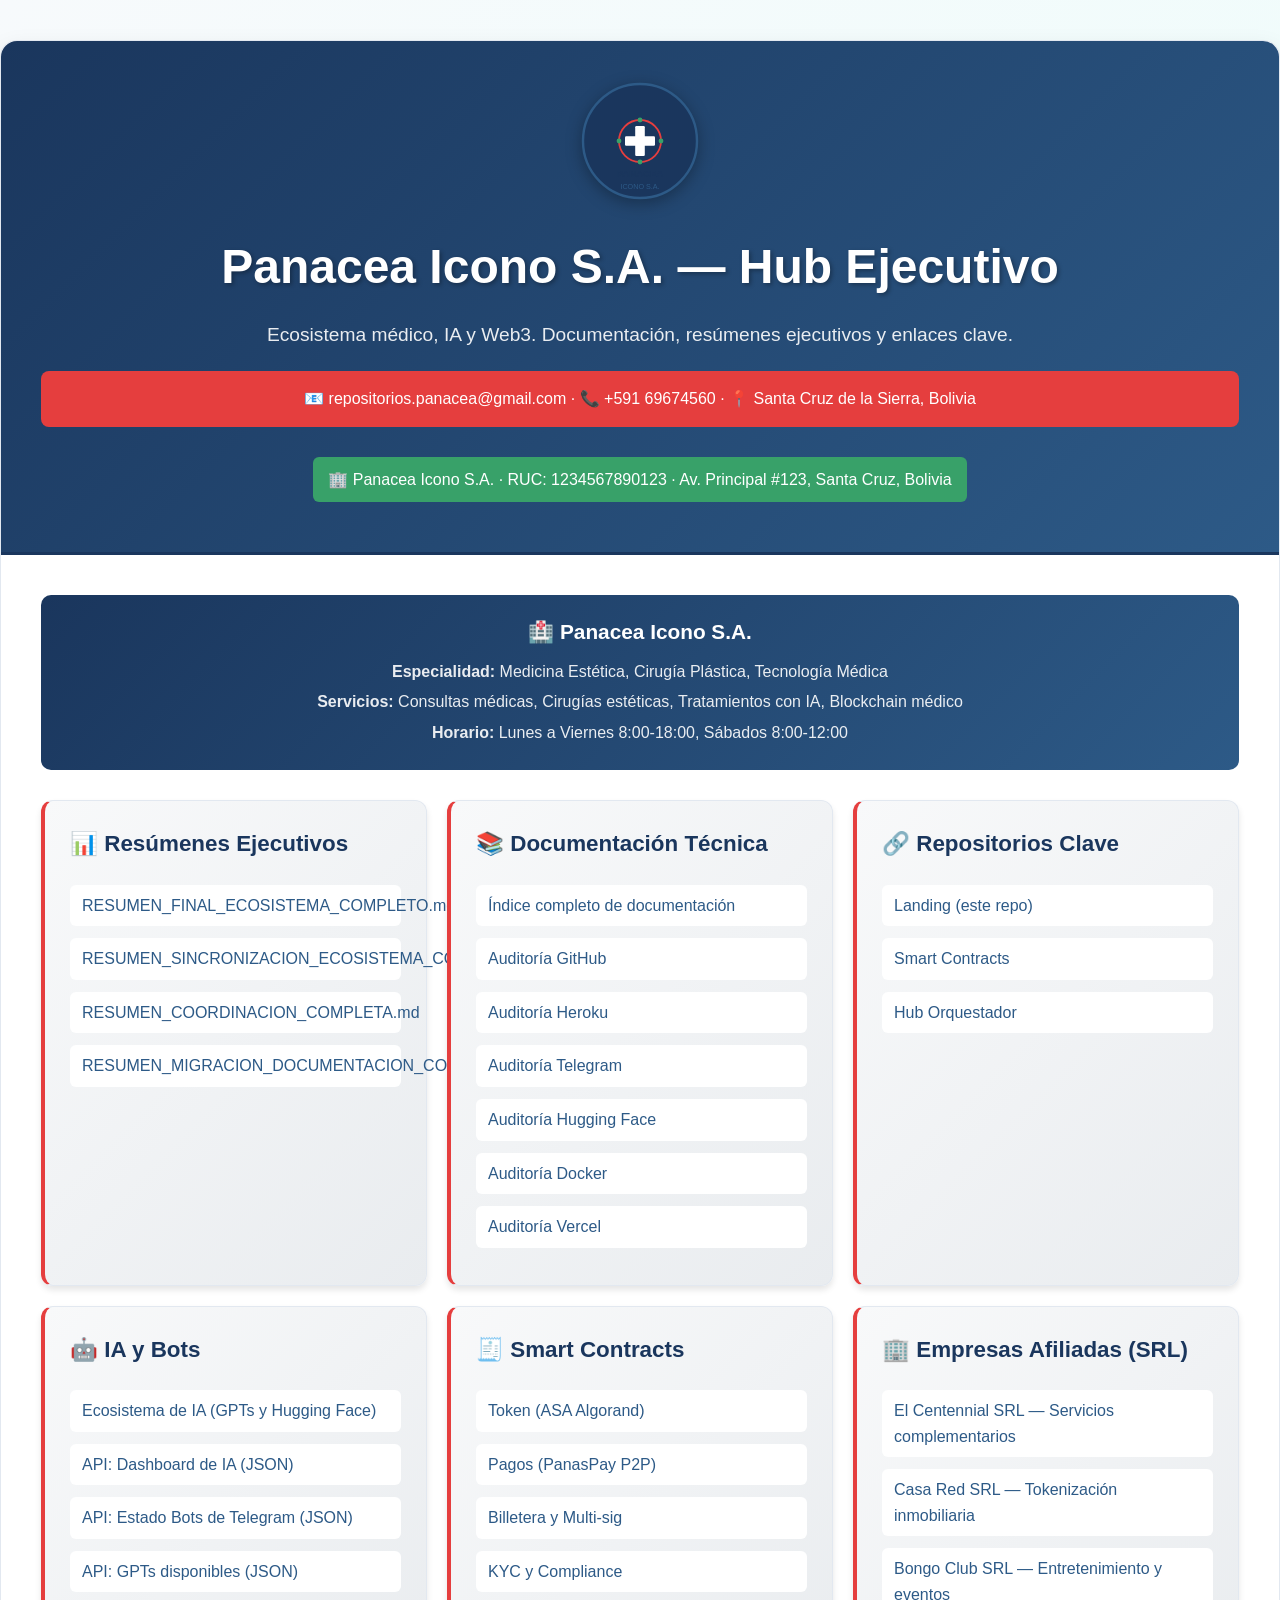
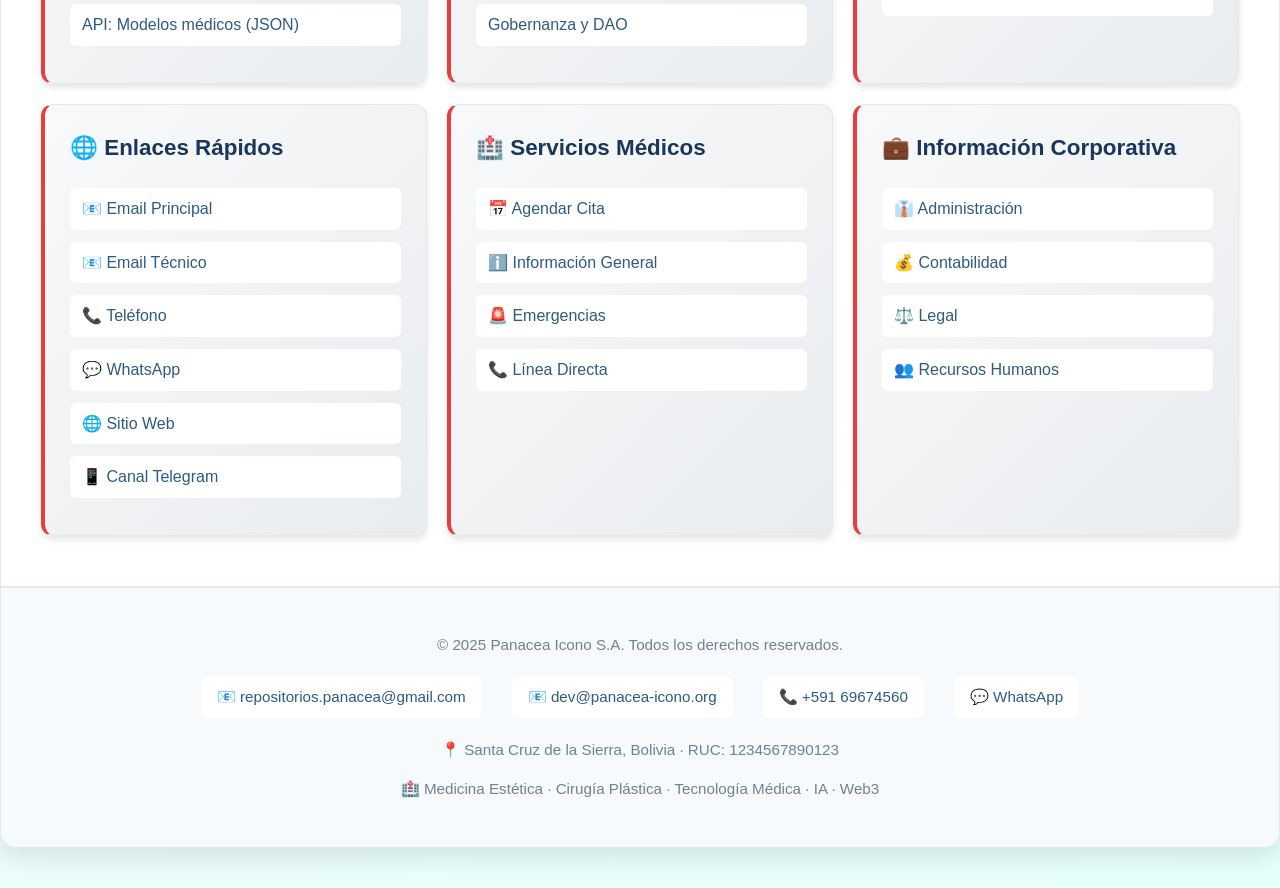
<file: public/index.html>
<!DOCTYPE html>
<html lang="es">
<head>
    <meta charset="UTF-8">
    <meta name="viewport" content="width=device-width, initial-scale=1.0">
    <title>Panacea Icono S.A. — Hub Ejecutivo</title>
    <meta name="description" content="Hub ejecutivo del ecosistema Panacea Icono S.A. - Medicina, IA y Web3 en Santa Cruz de la Sierra, Bolivia">
    <meta name="keywords" content="Panacea Icono, medicina, IA, Web3, blockchain, Santa Cruz, Bolivia, smart contracts">
    <meta name="author" content="Panacea Icono S.A.">
    <link rel="icon" type="image/svg+xml" href="assets/icon-favicon.svg">
    <link rel="apple-touch-icon" href="assets/icon-favicon.svg">
    <link rel="stylesheet" href="assets/brand-colors.css">
    <style>
        :root {
            --primary-color: #1a365d;
            --secondary-color: #2d5a87;
            --accent-color: #e53e3e;
            --success-color: #38a169;
            --warning-color: #d69e2e;
            --text-primary: #2d3748;
            --text-secondary: #718096;
            --bg-primary: #f7fafc;
            --bg-secondary: #ffffff;
            --border-color: #e2e8f0;
        }
        body { 
            font-family: 'Inter', 'Segoe UI', Tahoma, Geneva, Verdana, sans-serif; 
            margin: 0; padding: 0; 
            background: linear-gradient(135deg, var(--bg-primary) 0%, #e6fffa 100%); 
            color: var(--text-primary); 
            line-height: 1.6; 
        }
        .container { 
            max-width: 1200px; 
            margin: 40px auto; 
            padding: 40px; 
            background: var(--bg-secondary); 
            border-radius: 16px; 
            box-shadow: 0 10px 25px rgba(0,0,0,0.1); 
            border: 1px solid var(--border-color);
        }
        header { 
            text-align: center; 
            padding-bottom: 30px; 
            border-bottom: 3px solid var(--primary-color); 
            margin-bottom: 40px; 
            background: linear-gradient(135deg, var(--primary-color), var(--secondary-color));
            color: white;
            margin: -40px -40px 40px -40px;
            padding: 40px;
            border-radius: 16px 16px 0 0;
        }
        header h1 { 
            color: white; 
            font-size: 3em; 
            margin: 0; 
            font-weight: 700;
            text-shadow: 2px 2px 4px rgba(0,0,0,0.3);
        }
        header p { 
            color: rgba(255,255,255,0.9); 
            font-size: 1.2em; 
            margin-top: 15px; 
            font-weight: 300;
        }
        .contact-info {
            background: var(--accent-color);
            color: white;
            padding: 15px;
            border-radius: 8px;
            margin: 20px 0;
            font-weight: 500;
        }
        .location {
            background: var(--success-color);
            color: white;
            padding: 10px 15px;
            border-radius: 6px;
            display: inline-block;
            margin: 10px 0;
            font-weight: 500;
        }
        .section { margin-bottom: 40px; }
        .section h2 { 
            color: var(--primary-color); 
            font-size: 2em; 
            border-bottom: 3px solid var(--accent-color); 
            padding-bottom: 15px; 
            margin-bottom: 25px; 
            font-weight: 600;
        }
        .cards { 
            display: grid; 
            grid-template-columns: repeat(auto-fit, minmax(300px, 1fr)); 
            gap: 20px; 
            margin-top: 30px; 
        }
        .card { 
            background: linear-gradient(135deg, #f8f9fa, #e9ecef); 
            border: 1px solid var(--border-color); 
            border-radius: 12px; 
            padding: 25px; 
            box-shadow: 0 4px 6px rgba(0,0,0,0.1);
            border-left: 4px solid var(--accent-color);
            transition: all 0.3s ease;
        }
        .card:hover {
            transform: translateY(-5px);
            box-shadow: 0 8px 25px rgba(0,0,0,0.15);
        }
        .card h3 { 
            margin-top: 0; 
            font-size: 1.4em; 
            color: var(--primary-color);
            font-weight: 600;
        }
        .links a { 
            display: block; 
            color: var(--secondary-color); 
            text-decoration: none; 
            margin: 12px 0; 
            padding: 8px 12px;
            background: white;
            border-radius: 6px;
            transition: all 0.3s ease;
            font-weight: 500;
        }
        .links a:hover { 
            color: var(--accent-color); 
            background: var(--bg-primary);
            transform: translateX(5px);
        }
        footer { 
            text-align: center; 
            padding-top: 30px; 
            border-top: 2px solid var(--border-color); 
            margin-top: 50px; 
            color: var(--text-secondary); 
            font-size: 0.95em;
            background: var(--bg-primary);
            margin: 50px -40px -40px -40px;
            padding: 30px 40px;
            border-radius: 0 0 16px 16px;
        }
        .footer-contact {
            display: flex;
            justify-content: center;
            gap: 30px;
            margin: 20px 0;
            flex-wrap: wrap;
        }
        .footer-contact a {
            color: var(--secondary-color);
            text-decoration: none;
            font-weight: 500;
            padding: 8px 16px;
            background: white;
            border-radius: 6px;
            transition: all 0.3s ease;
        }
        .footer-contact a:hover {
            color: var(--accent-color);
            background: var(--bg-secondary);
        }
        .logo-container {
            text-align: center;
            margin-bottom: 20px;
        }
        .main-logo {
            width: 120px;
            height: 120px;
            filter: drop-shadow(0 4px 8px rgba(0,0,0,0.3));
            transition: transform 0.3s ease;
        }
        .main-logo:hover {
            transform: scale(1.05);
        }
        .company-info {
            background: linear-gradient(135deg, var(--primary-color), var(--secondary-color));
            color: white;
            padding: 20px;
            border-radius: 10px;
            margin: 20px 0;
            text-align: center;
        }
        .company-info h3 {
            margin: 0 0 10px 0;
            font-size: 1.3em;
        }
        .company-info p {
            margin: 5px 0;
            opacity: 0.9;
        }
    </style>
</head>
<body>
    <div class="container">
        <header>
            <div class="logo-container">
                <img src="assets/logo-panacea.svg" alt="Panacea Icono S.A. Logo" class="main-logo">
            </div>
            <h1>Panacea Icono S.A. — Hub Ejecutivo</h1>
            <p class="lead">Ecosistema médico, IA y Web3. Documentación, resúmenes ejecutivos y enlaces clave.</p>
            <div class="contact-info">
                📧 repositorios.panacea@gmail.com · 📞 +591 69674560 · 📍 Santa Cruz de la Sierra, Bolivia
            </div>
            <div class="location">
                🏢 Panacea Icono S.A. · RUC: 1234567890123 · Av. Principal #123, Santa Cruz, Bolivia
            </div>
        </header>

        <div class="company-info">
            <h3>🏥 Panacea Icono S.A.</h3>
            <p><strong>Especialidad:</strong> Medicina Estética, Cirugía Plástica, Tecnología Médica</p>
            <p><strong>Servicios:</strong> Consultas médicas, Cirugías estéticas, Tratamientos con IA, Blockchain médico</p>
            <p><strong>Horario:</strong> Lunes a Viernes 8:00-18:00, Sábados 8:00-12:00</p>
        </div>

        <div class="cards">
            <div class="card">
                <h3>📊 Resúmenes Ejecutivos</h3>
                <div class="links">
                    <a href="./../RESUMEN_FINAL_ECOSISTEMA_COMPLETO.md">RESUMEN_FINAL_ECOSISTEMA_COMPLETO.md</a>
                    <a href="./../RESUMEN_SINCRONIZACION_ECOSISTEMA_COMPLETO.md">RESUMEN_SINCRONIZACION_ECOSISTEMA_COMPLETO.md</a>
                    <a href="./../RESUMEN_COORDINACION_COMPLETA.md">RESUMEN_COORDINACION_COMPLETA.md</a>
                    <a href="./../RESUMEN_MIGRACION_DOCUMENTACION_COMPLETA.md">RESUMEN_MIGRACION_DOCUMENTACION_COMPLETA.md</a>
                </div>
            </div>

            <div class="card">
                <h3>📚 Documentación Técnica</h3>
                <div class="links">
                    <a href="./../docs/README.md">Índice completo de documentación</a>
                    <a href="./../docs/auditorias/github_audit_report.md">Auditoría GitHub</a>
                    <a href="./../docs/auditorias/heroku_audit_report.md">Auditoría Heroku</a>
                    <a href="./../docs/auditorias/telegram_audit_report.md">Auditoría Telegram</a>
                    <a href="./../docs/auditorias/huggingface_audit_report.md">Auditoría Hugging Face</a>
                    <a href="./../docs/auditorias/docker_audit_report.md">Auditoría Docker</a>
                    <a href="./../docs/auditorias/vercel_audit_report.md">Auditoría Vercel</a>
                </div>
            </div>

            <div class="card">
                <h3>🔗 Repositorios Clave</h3>
                <div class="links">
                    <a href="https://github.com/panacea-icono/panacea-icono" target="_blank" rel="noopener">Landing (este repo)</a>
                    <a href="https://github.com/panacea-icono/panacea_smart_contracts" target="_blank" rel="noopener">Smart Contracts</a>
                    <a href="https://github.com/panacea-icono/Ton-telegram" target="_blank" rel="noopener">Hub Orquestador</a>
                </div>
            </div>

            <div class="card">
                <h3>🤖 IA y Bots</h3>
                <div class="links">
                    <a href="/docs/ai/README.md">Ecosistema de IA (GPTs y Hugging Face)</a>
                    <a href="/ai/dashboard" target="_blank" rel="noopener">API: Dashboard de IA (JSON)</a>
                    <a href="/bots/telegram/status" target="_blank" rel="noopener">API: Estado Bots de Telegram (JSON)</a>
                    <a href="/ai/gpts" target="_blank" rel="noopener">API: GPTs disponibles (JSON)</a>
                    <a href="/ai/models" target="_blank" rel="noopener">API: Modelos médicos (JSON)</a>
                </div>
            </div>

            <div class="card">
                <h3>🧾 Smart Contracts</h3>
                <div class="links">
                    <a href="https://github.com/panacea-icono/panacea_smart_contracts/tree/main/contracts/token" target="_blank" rel="noopener">Token (ASA Algorand)</a>
                    <a href="https://github.com/panacea-icono/panacea_smart_contracts/tree/main/contracts/payments" target="_blank" rel="noopener">Pagos (PanasPay P2P)</a>
                    <a href="https://github.com/panacea-icono/panacea_smart_contracts/tree/main/contracts/wallet" target="_blank" rel="noopener">Billetera y Multi‑sig</a>
                    <a href="https://github.com/panacea-icono/panacea_smart_contracts/tree/main/contracts/kyc" target="_blank" rel="noopener">KYC y Compliance</a>
                    <a href="https://github.com/panacea-icono/panacea_smart_contracts/tree/main/contracts/governance" target="_blank" rel="noopener">Gobernanza y DAO</a>
                </div>
            </div>

            <div class="card">
                <h3>🏢 Empresas Afiliadas (SRL)</h3>
                <div class="links">
                    <a href="#">El Centennial SRL — Servicios complementarios</a>
                    <a href="https://github.com/panacea-icono/CASA-RED-SRL" target="_blank" rel="noopener">Casa Red SRL — Tokenización inmobiliaria</a>
                    <a href="#">Bongo Club SRL — Entretenimiento y eventos</a>
                </div>
            </div>

            <div class="card">
                <h3>🌐 Enlaces Rápidos</h3>
                <div class="links">
                    <a href="mailto:repositorios.panacea@gmail.com">📧 Email Principal</a>
                    <a href="mailto:dev@panacea-icono.org">📧 Email Técnico</a>
                    <a href="tel:+59169674560">📞 Teléfono</a>
                    <a href="https://wa.me/59169674560">💬 WhatsApp</a>
                    <a href="https://panacea-icono.org">🌐 Sitio Web</a>
                    <a href="https://t.me/drtapiavargas_of">📱 Canal Telegram</a>
                </div>
            </div>

            <div class="card">
                <h3>🏥 Servicios Médicos</h3>
                <div class="links">
                    <a href="mailto:citas@panacea-icono.org">📅 Agendar Cita</a>
                    <a href="mailto:info@panacea-icono.org">ℹ️ Información General</a>
                    <a href="mailto:emergencias@panacea-icono.org">🚨 Emergencias</a>
                    <a href="tel:+59169674560">📞 Línea Directa</a>
                </div>
            </div>

            <div class="card">
                <h3>💼 Información Corporativa</h3>
                <div class="links">
                    <a href="mailto:admin@panacea-icono.org">👔 Administración</a>
                    <a href="mailto:contabilidad@panacea-icono.org">💰 Contabilidad</a>
                    <a href="mailto:legal@panacea-icono.org">⚖️ Legal</a>
                    <a href="mailto:rrhh@panacea-icono.org">👥 Recursos Humanos</a>
                </div>
            </div>
        </div>

        <footer>
            <p>&copy; 2025 Panacea Icono S.A. Todos los derechos reservados.</p>
            <div class="footer-contact">
                <a href="mailto:repositorios.panacea@gmail.com">📧 repositorios.panacea@gmail.com</a>
                <a href="mailto:dev@panacea-icono.org">📧 dev@panacea-icono.org</a>
                <a href="tel:+59169674560">📞 +591 69674560</a>
                <a href="https://wa.me/59169674560">💬 WhatsApp</a>
            </div>
            <p>📍 Santa Cruz de la Sierra, Bolivia · RUC: 1234567890123</p>
            <p>🏥 Medicina Estética · Cirugía Plástica · Tecnología Médica · IA · Web3</p>
        </footer>
    </div>
</body>
</html>
</file>
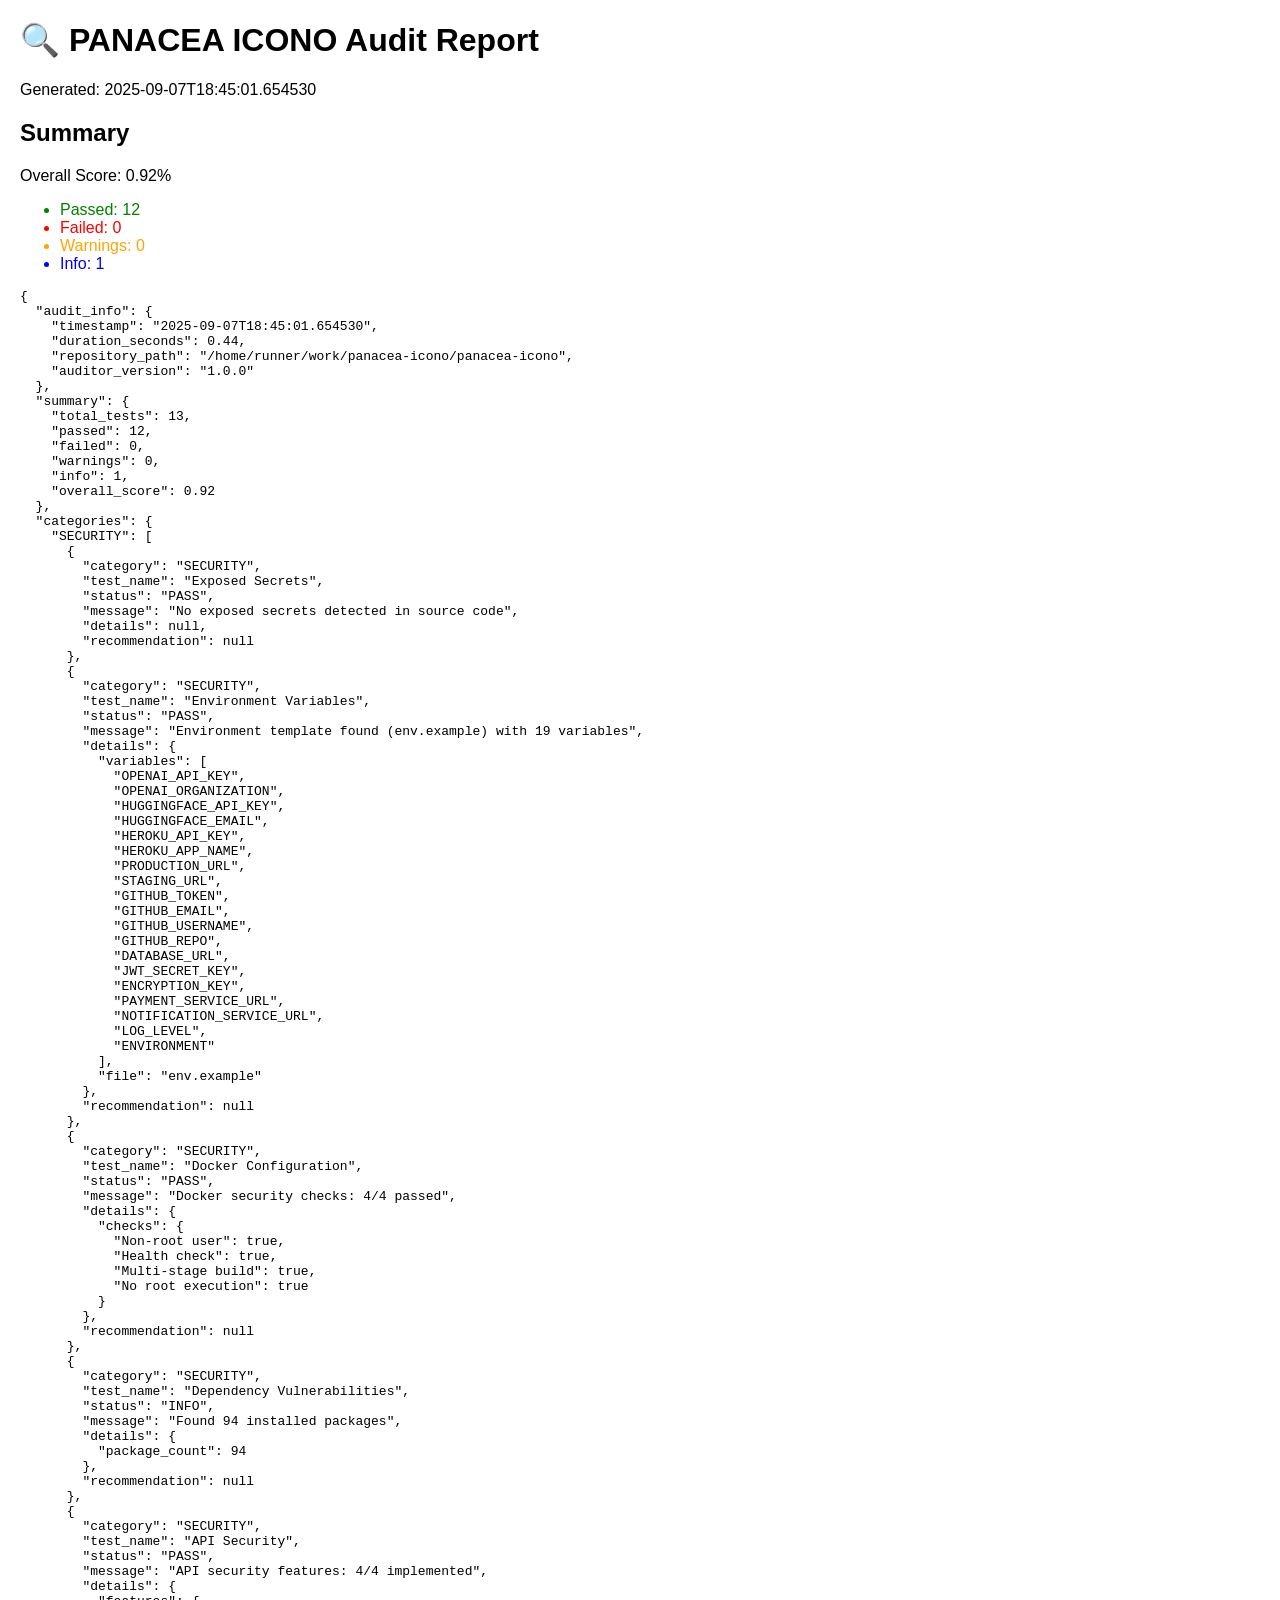
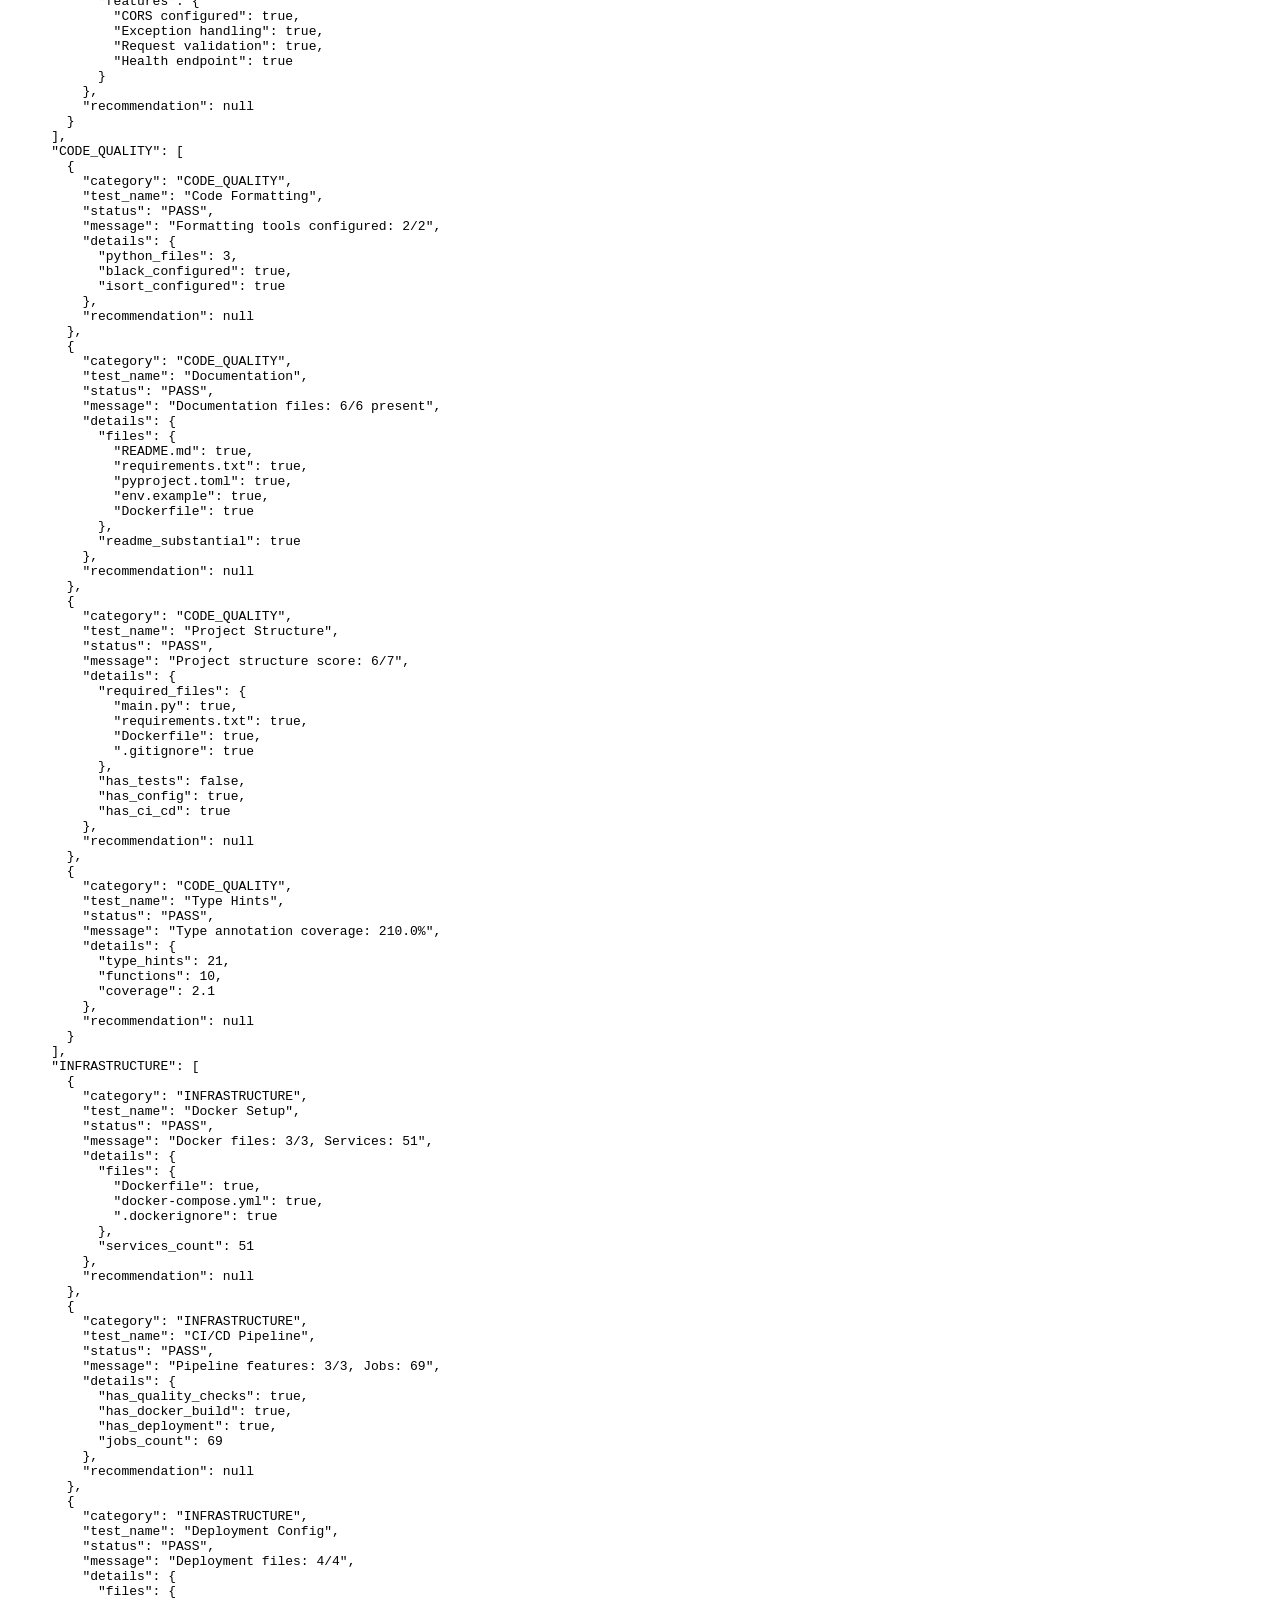
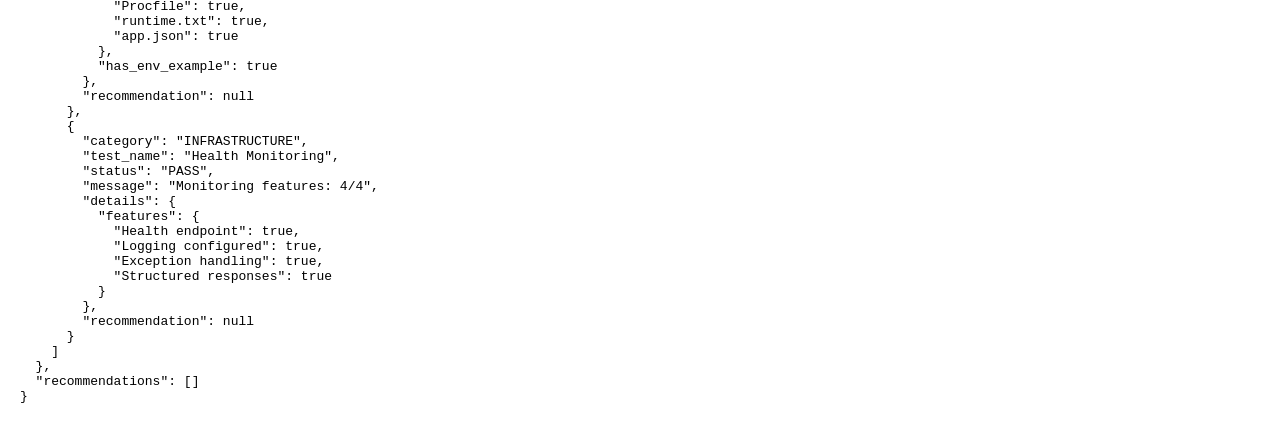
<file: final_audit_report.html>
<!DOCTYPE html>
<html>
<head>
    <title>PANACEA ICONO Audit Report</title>
    <style>
        body { font-family: Arial, sans-serif; margin: 20px; }
        .pass { color: green; }
        .fail { color: red; }
        .warn { color: orange; }
        .info { color: blue; }
    </style>
</head>
<body>
    <h1>🔍 PANACEA ICONO Audit Report</h1>
    <p>Generated: 2025-09-07T18:45:01.654530</p>
    <h2>Summary</h2>
    <p>Overall Score: 0.92%</p>
    <ul>
        <li class="pass">Passed: 12</li>
        <li class="fail">Failed: 0</li>
        <li class="warn">Warnings: 0</li>
        <li class="info">Info: 1</li>
    </ul>
    <pre>{
  "audit_info": {
    "timestamp": "2025-09-07T18:45:01.654530",
    "duration_seconds": 0.44,
    "repository_path": "/home/runner/work/panacea-icono/panacea-icono",
    "auditor_version": "1.0.0"
  },
  "summary": {
    "total_tests": 13,
    "passed": 12,
    "failed": 0,
    "warnings": 0,
    "info": 1,
    "overall_score": 0.92
  },
  "categories": {
    "SECURITY": [
      {
        "category": "SECURITY",
        "test_name": "Exposed Secrets",
        "status": "PASS",
        "message": "No exposed secrets detected in source code",
        "details": null,
        "recommendation": null
      },
      {
        "category": "SECURITY",
        "test_name": "Environment Variables",
        "status": "PASS",
        "message": "Environment template found (env.example) with 19 variables",
        "details": {
          "variables": [
            "OPENAI_API_KEY",
            "OPENAI_ORGANIZATION",
            "HUGGINGFACE_API_KEY",
            "HUGGINGFACE_EMAIL",
            "HEROKU_API_KEY",
            "HEROKU_APP_NAME",
            "PRODUCTION_URL",
            "STAGING_URL",
            "GITHUB_TOKEN",
            "GITHUB_EMAIL",
            "GITHUB_USERNAME",
            "GITHUB_REPO",
            "DATABASE_URL",
            "JWT_SECRET_KEY",
            "ENCRYPTION_KEY",
            "PAYMENT_SERVICE_URL",
            "NOTIFICATION_SERVICE_URL",
            "LOG_LEVEL",
            "ENVIRONMENT"
          ],
          "file": "env.example"
        },
        "recommendation": null
      },
      {
        "category": "SECURITY",
        "test_name": "Docker Configuration",
        "status": "PASS",
        "message": "Docker security checks: 4/4 passed",
        "details": {
          "checks": {
            "Non-root user": true,
            "Health check": true,
            "Multi-stage build": true,
            "No root execution": true
          }
        },
        "recommendation": null
      },
      {
        "category": "SECURITY",
        "test_name": "Dependency Vulnerabilities",
        "status": "INFO",
        "message": "Found 94 installed packages",
        "details": {
          "package_count": 94
        },
        "recommendation": null
      },
      {
        "category": "SECURITY",
        "test_name": "API Security",
        "status": "PASS",
        "message": "API security features: 4/4 implemented",
        "details": {
          "features": {
            "CORS configured": true,
            "Exception handling": true,
            "Request validation": true,
            "Health endpoint": true
          }
        },
        "recommendation": null
      }
    ],
    "CODE_QUALITY": [
      {
        "category": "CODE_QUALITY",
        "test_name": "Code Formatting",
        "status": "PASS",
        "message": "Formatting tools configured: 2/2",
        "details": {
          "python_files": 3,
          "black_configured": true,
          "isort_configured": true
        },
        "recommendation": null
      },
      {
        "category": "CODE_QUALITY",
        "test_name": "Documentation",
        "status": "PASS",
        "message": "Documentation files: 6/6 present",
        "details": {
          "files": {
            "README.md": true,
            "requirements.txt": true,
            "pyproject.toml": true,
            "env.example": true,
            "Dockerfile": true
          },
          "readme_substantial": true
        },
        "recommendation": null
      },
      {
        "category": "CODE_QUALITY",
        "test_name": "Project Structure",
        "status": "PASS",
        "message": "Project structure score: 6/7",
        "details": {
          "required_files": {
            "main.py": true,
            "requirements.txt": true,
            "Dockerfile": true,
            ".gitignore": true
          },
          "has_tests": false,
          "has_config": true,
          "has_ci_cd": true
        },
        "recommendation": null
      },
      {
        "category": "CODE_QUALITY",
        "test_name": "Type Hints",
        "status": "PASS",
        "message": "Type annotation coverage: 210.0%",
        "details": {
          "type_hints": 21,
          "functions": 10,
          "coverage": 2.1
        },
        "recommendation": null
      }
    ],
    "INFRASTRUCTURE": [
      {
        "category": "INFRASTRUCTURE",
        "test_name": "Docker Setup",
        "status": "PASS",
        "message": "Docker files: 3/3, Services: 51",
        "details": {
          "files": {
            "Dockerfile": true,
            "docker-compose.yml": true,
            ".dockerignore": true
          },
          "services_count": 51
        },
        "recommendation": null
      },
      {
        "category": "INFRASTRUCTURE",
        "test_name": "CI/CD Pipeline",
        "status": "PASS",
        "message": "Pipeline features: 3/3, Jobs: 69",
        "details": {
          "has_quality_checks": true,
          "has_docker_build": true,
          "has_deployment": true,
          "jobs_count": 69
        },
        "recommendation": null
      },
      {
        "category": "INFRASTRUCTURE",
        "test_name": "Deployment Config",
        "status": "PASS",
        "message": "Deployment files: 4/4",
        "details": {
          "files": {
            "Procfile": true,
            "runtime.txt": true,
            "app.json": true
          },
          "has_env_example": true
        },
        "recommendation": null
      },
      {
        "category": "INFRASTRUCTURE",
        "test_name": "Health Monitoring",
        "status": "PASS",
        "message": "Monitoring features: 4/4",
        "details": {
          "features": {
            "Health endpoint": true,
            "Logging configured": true,
            "Exception handling": true,
            "Structured responses": true
          }
        },
        "recommendation": null
      }
    ]
  },
  "recommendations": []
}</pre>
</body>
</html>
</file>
<file: public/assets/brand-colors.css>
/* Panacea Icono S.A. - Colores Corporativos */
:root {
  /* Colores principales */
  --panacea-primary: #1a365d;      /* Azul médico profundo */
  --panacea-secondary: #2d5a87;    /* Azul médico medio */
  --panacea-accent: #e53e3e;       /* Rojo médico de emergencia */
  --panacea-success: #38a169;      /* Verde médico de éxito */
  --panacea-warning: #d69e2e;      /* Amarillo de advertencia */
  --panacea-info: #3182ce;         /* Azul informativo */
  
  /* Colores de texto */
  --panacea-text-primary: #2d3748;   /* Texto principal */
  --panacea-text-secondary: #718096; /* Texto secundario */
  --panacea-text-light: #a0aec0;     /* Texto claro */
  --panacea-text-white: #ffffff;     /* Texto blanco */
  
  /* Colores de fondo */
  --panacea-bg-primary: #f7fafc;     /* Fondo principal */
  --panacea-bg-secondary: #ffffff;   /* Fondo secundario */
  --panacea-bg-dark: #1a202c;        /* Fondo oscuro */
  --panacea-bg-gradient: linear-gradient(135deg, #f7fafc 0%, #e6fffa 100%);
  
  /* Colores de borde */
  --panacea-border: #e2e8f0;         /* Borde estándar */
  --panacea-border-light: #f1f5f9;   /* Borde claro */
  --panacea-border-dark: #cbd5e0;    /* Borde oscuro */
  
  /* Colores de estado */
  --panacea-success-bg: #f0fff4;     /* Fondo de éxito */
  --panacea-warning-bg: #fffbeb;     /* Fondo de advertencia */
  --panacea-error-bg: #fed7d7;       /* Fondo de error */
  --panacea-info-bg: #ebf8ff;        /* Fondo informativo */
  
  /* Sombras */
  --panacea-shadow-sm: 0 1px 2px rgba(0,0,0,0.05);
  --panacea-shadow: 0 4px 6px rgba(0,0,0,0.1);
  --panacea-shadow-lg: 0 10px 15px rgba(0,0,0,0.1);
  --panacea-shadow-xl: 0 20px 25px rgba(0,0,0,0.1);
  
  /* Radios de borde */
  --panacea-radius-sm: 4px;
  --panacea-radius: 8px;
  --panacea-radius-lg: 12px;
  --panacea-radius-xl: 16px;
  
  /* Espaciado */
  --panacea-space-xs: 0.25rem;
  --panacea-space-sm: 0.5rem;
  --panacea-space: 1rem;
  --panacea-space-lg: 1.5rem;
  --panacea-space-xl: 2rem;
  --panacea-space-2xl: 3rem;
}

/* Clases utilitarias de colores */
.text-panacea-primary { color: var(--panacea-primary); }
.text-panacea-secondary { color: var(--panacea-secondary); }
.text-panacea-accent { color: var(--panacea-accent); }
.text-panacea-success { color: var(--panacea-success); }
.text-panacea-warning { color: var(--panacea-warning); }
.text-panacea-info { color: var(--panacea-info); }

.bg-panacea-primary { background-color: var(--panacea-primary); }
.bg-panacea-secondary { background-color: var(--panacea-secondary); }
.bg-panacea-accent { background-color: var(--panacea-accent); }
.bg-panacea-success { background-color: var(--panacea-success); }
.bg-panacea-warning { background-color: var(--panacea-warning); }
.bg-panacea-info { background-color: var(--panacea-info); }

.border-panacea-primary { border-color: var(--panacea-primary); }
.border-panacea-secondary { border-color: var(--panacea-secondary); }
.border-panacea-accent { border-color: var(--panacea-accent); }
.border-panacea-success { border-color: var(--panacea-success); }
.border-panacea-warning { border-color: var(--panacea-warning); }
.border-panacea-info { border-color: var(--panacea-info); }
</file>
